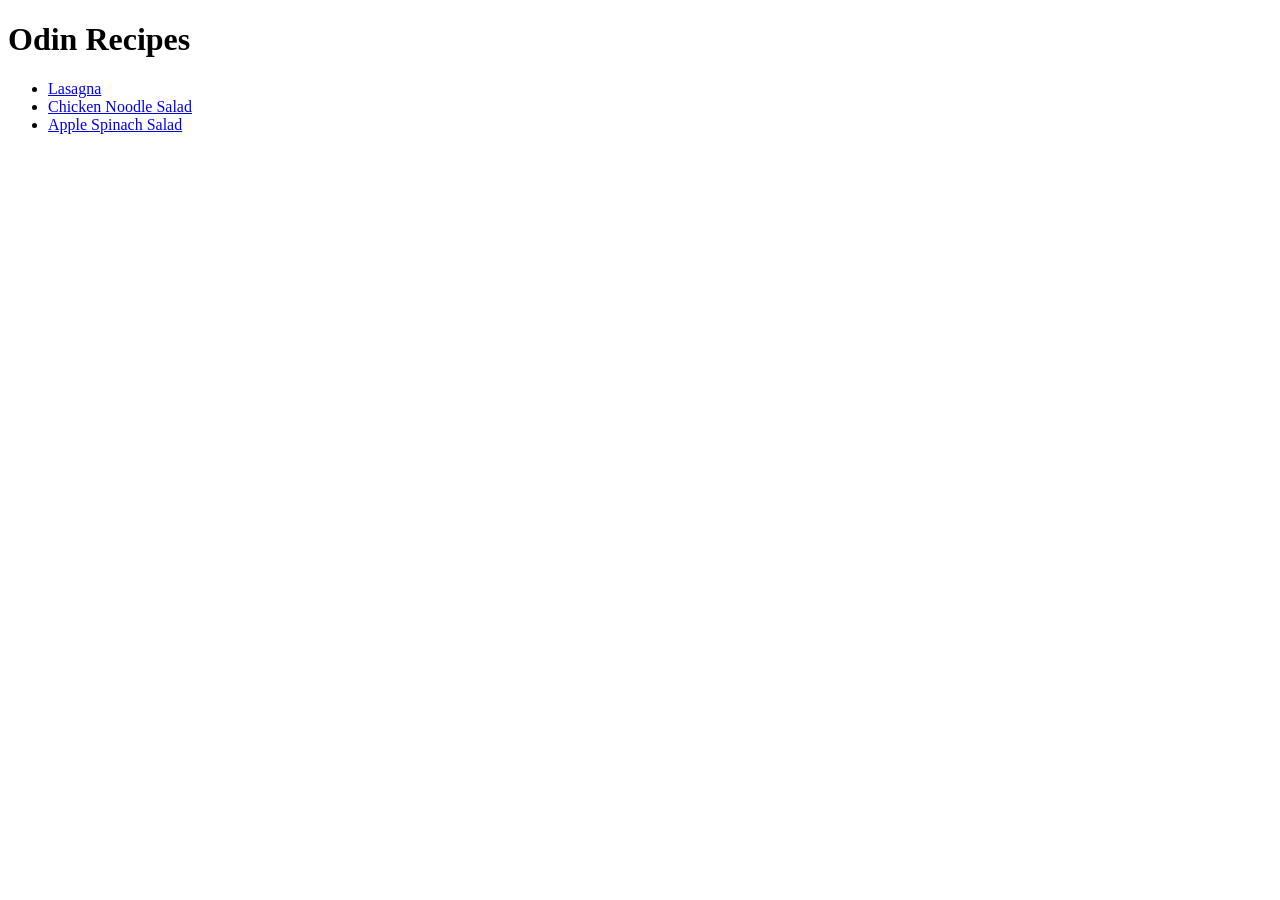
<file: index.html>
<!DOCTYPE html>
<html lang="en">
  <head>
    <meta charset="UTF-8" />
    <meta name="viewport" content="width=device-width, initial-scale=1.0" />
    <title>Odin Recipes</title>
  </head>
  <body>
    <h1>Odin Recipes</h1>
    <ul>
      <li><a href="./recipes/lasagna.html">Lasagna</li>
        <li><a href="./recipes/chickenNoodleSalad.html">Chicken Noodle Salad</a></li>
        <li><a href="./recipes/appleSpinachSalad.html">Apple Spinach Salad</a></li>
    </ul>
  </body>
</html>
</file>
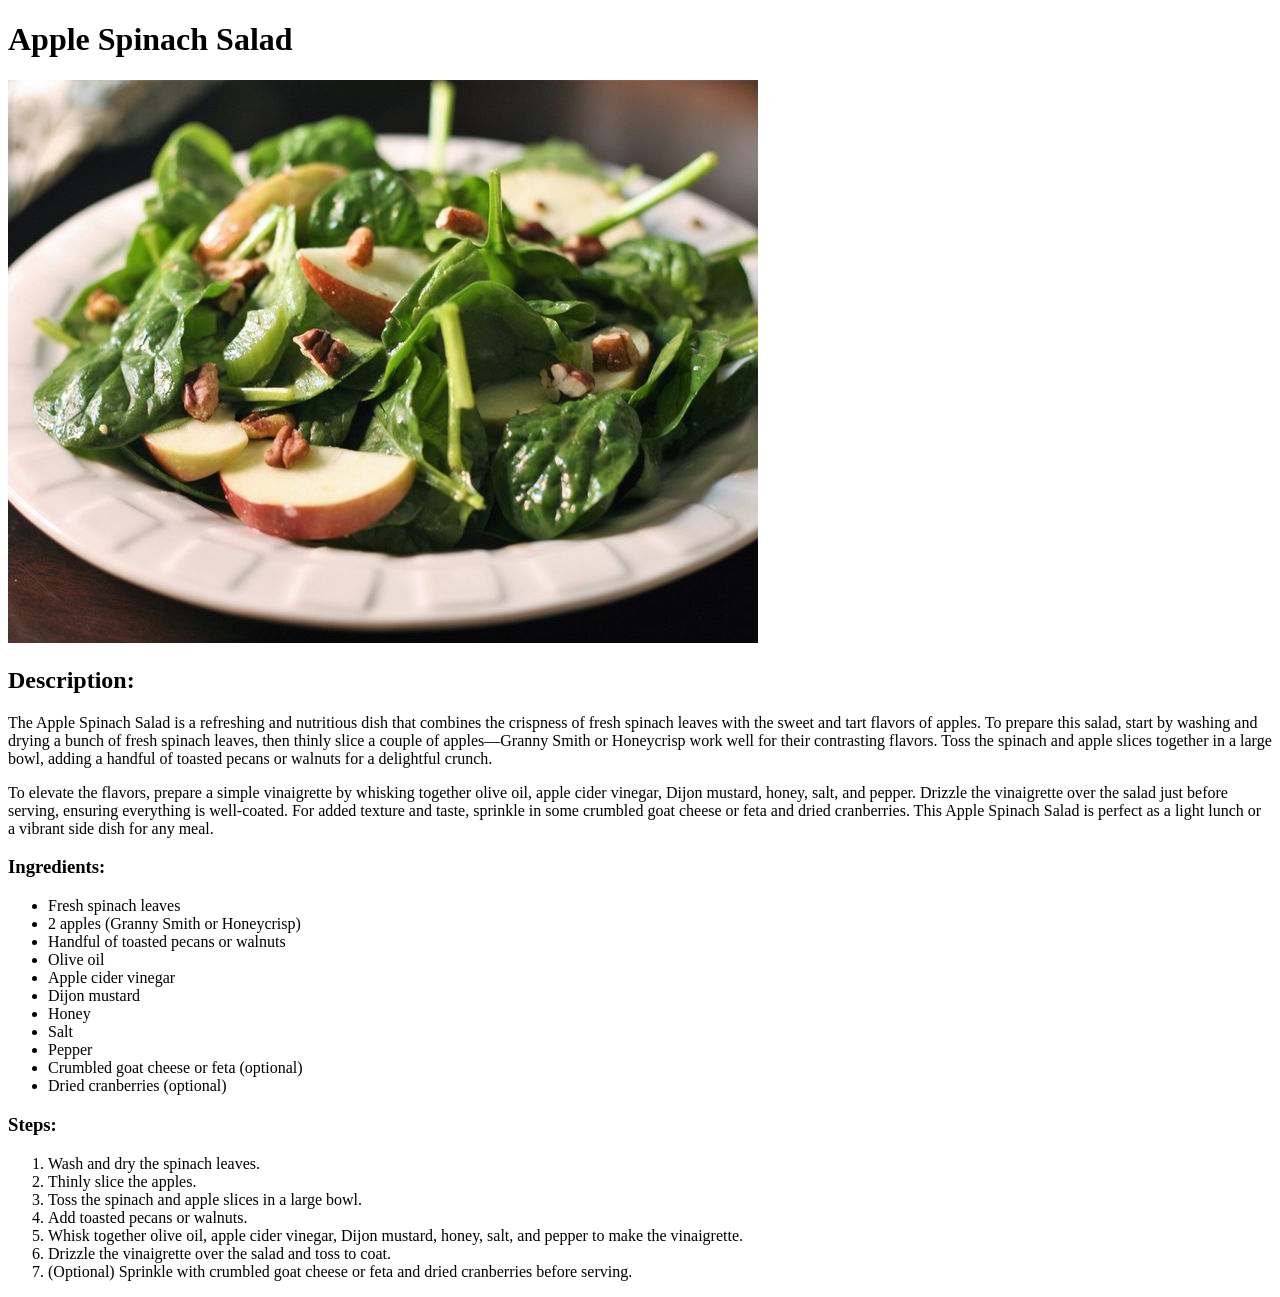
<file: recipes/appleSpinachSalad.html>
<!DOCTYPE html>
<html lang="en">
  <head>
    <meta charset="UTF-8" />
    <meta name="viewport" content="width=device-width, initial-scale=1.0" />
    <title>Odin Recipes: Apple Spinach Salad</title>
  </head>
  <body>
    <h1>Apple Spinach Salad</h1>
    <img src="../images/spinach.jpg" alt="Apple Spinach Salad" />
    <h2>Description:</h2>
    <p>
      The Apple Spinach Salad is a refreshing and nutritious dish that combines
      the crispness of fresh spinach leaves with the sweet and tart flavors of
      apples. To prepare this salad, start by washing and drying a bunch of
      fresh spinach leaves, then thinly slice a couple of apples—Granny Smith or
      Honeycrisp work well for their contrasting flavors. Toss the spinach and
      apple slices together in a large bowl, adding a handful of toasted pecans
      or walnuts for a delightful crunch.
    </p>
    <p>
      To elevate the flavors, prepare a simple vinaigrette by whisking together
      olive oil, apple cider vinegar, Dijon mustard, honey, salt, and pepper.
      Drizzle the vinaigrette over the salad just before serving, ensuring
      everything is well-coated. For added texture and taste, sprinkle in some
      crumbled goat cheese or feta and dried cranberries. This Apple Spinach
      Salad is perfect as a light lunch or a vibrant side dish for any meal.
    </p>
    <h3>Ingredients:</h3>
    <ul>
      <li>Fresh spinach leaves</li>
      <li>2 apples (Granny Smith or Honeycrisp)</li>
      <li>Handful of toasted pecans or walnuts</li>
      <li>Olive oil</li>
      <li>Apple cider vinegar</li>
      <li>Dijon mustard</li>
      <li>Honey</li>
      <li>Salt</li>
      <li>Pepper</li>
      <li>Crumbled goat cheese or feta (optional)</li>
      <li>Dried cranberries (optional)</li>
    </ul>
    <h3>Steps:</h3>
    <ol>
      <li>Wash and dry the spinach leaves.</li>
      <li>Thinly slice the apples.</li>
      <li>Toss the spinach and apple slices in a large bowl.</li>
      <li>Add toasted pecans or walnuts.</li>
      <li>
        Whisk together olive oil, apple cider vinegar, Dijon mustard, honey,
        salt, and pepper to make the vinaigrette.
      </li>
      <li>Drizzle the vinaigrette over the salad and toss to coat.</li>
      <li>
        (Optional) Sprinkle with crumbled goat cheese or feta and dried
        cranberries before serving.
      </li>
    </ol>
  </body>
</html>
</file>
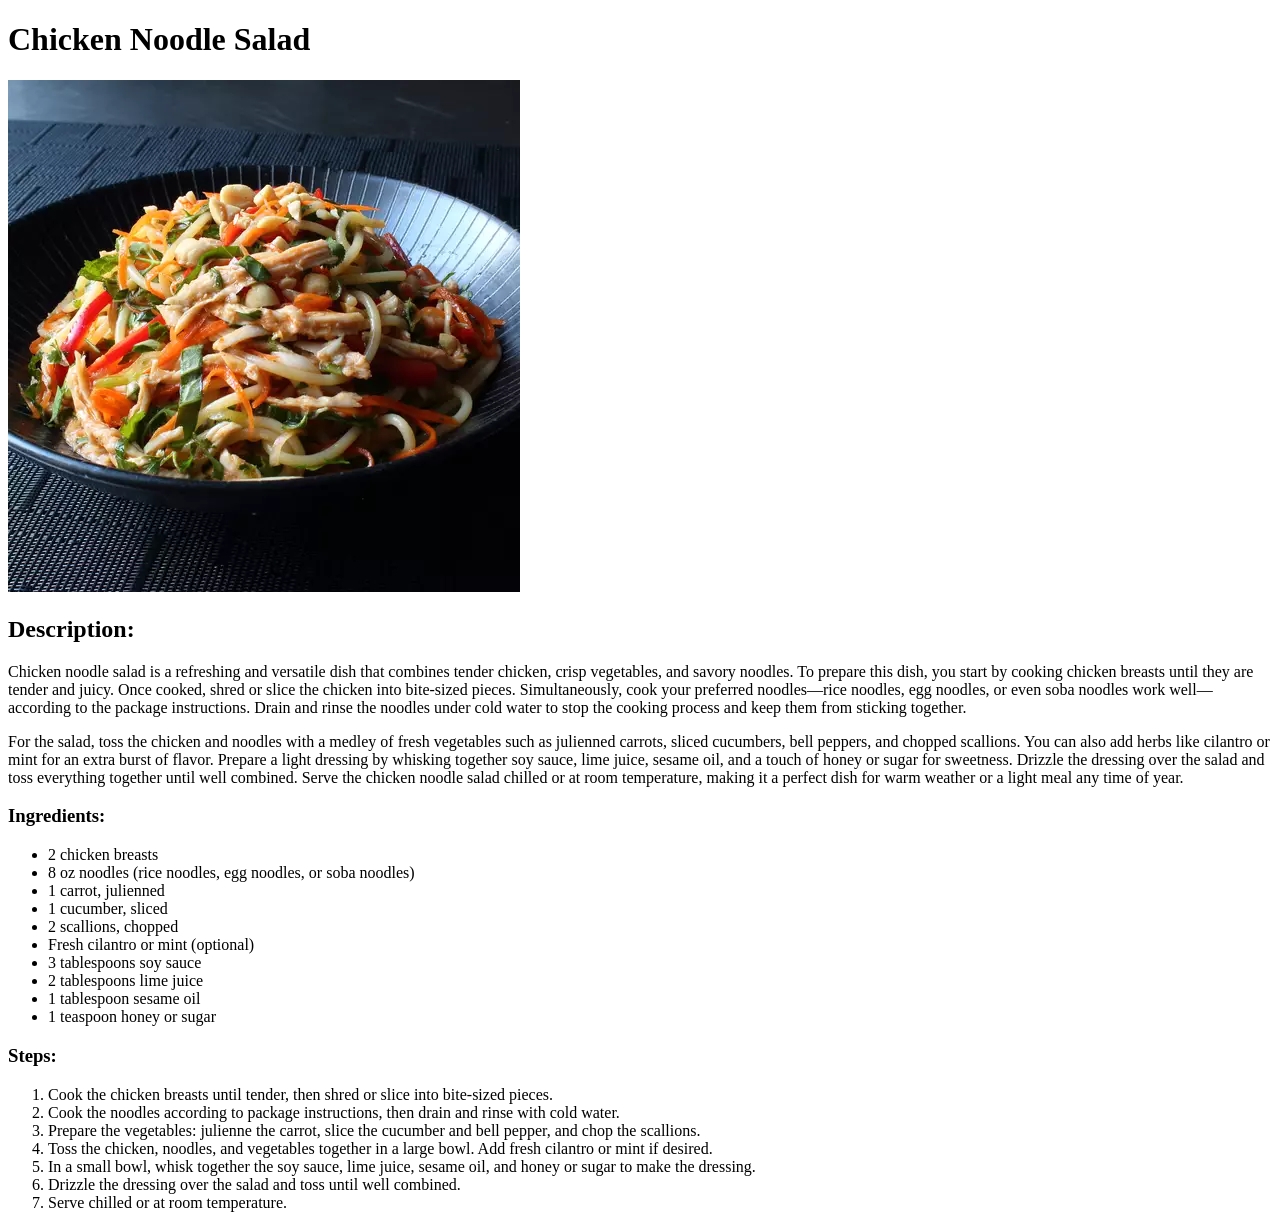
<file: recipes/chickenNoodleSalad.html>
<!DOCTYPE html>
<html lang="en">
  <head>
    <meta charset="UTF-8" />
    <meta name="viewport" content="width=device-width, initial-scale=1.0" />
    <title>Odin Recipes: Chicken Noodle Salad</title>
  </head>
  <body>
    <h1>Chicken Noodle Salad</h1>
    <img src="../images/chickenNoodleSalad.webp" alt="Chicken Noodle Salad" />
    <h2>Description:</h2>
    <p>
      Chicken noodle salad is a refreshing and versatile dish that combines
      tender chicken, crisp vegetables, and savory noodles. To prepare this
      dish, you start by cooking chicken breasts until they are tender and
      juicy. Once cooked, shred or slice the chicken into bite-sized pieces.
      Simultaneously, cook your preferred noodles—rice noodles, egg noodles, or
      even soba noodles work well—according to the package instructions. Drain
      and rinse the noodles under cold water to stop the cooking process and
      keep them from sticking together.
    </p>
    <p>
      For the salad, toss the chicken and noodles with a medley of fresh
      vegetables such as julienned carrots, sliced cucumbers, bell peppers, and
      chopped scallions. You can also add herbs like cilantro or mint for an
      extra burst of flavor. Prepare a light dressing by whisking together soy
      sauce, lime juice, sesame oil, and a touch of honey or sugar for
      sweetness. Drizzle the dressing over the salad and toss everything
      together until well combined. Serve the chicken noodle salad chilled or at
      room temperature, making it a perfect dish for warm weather or a light
      meal any time of year.
    </p>
    <h3>Ingredients:</h3>
    <ul>
      <li>2 chicken breasts</li>
      <li>8 oz noodles (rice noodles, egg noodles, or soba noodles)</li>
      <li>1 carrot, julienned</li>
      <li>1 cucumber, sliced</li>
      <li>2 scallions, chopped</li>
      <li>Fresh cilantro or mint (optional)</li>
      <li>3 tablespoons soy sauce</li>
      <li>2 tablespoons lime juice</li>
      <li>1 tablespoon sesame oil</li>
      <li>1 teaspoon honey or sugar</li>
    </ul>
    <h3>Steps:</h3>
    <ol>
      <li>
        Cook the chicken breasts until tender, then shred or slice into
        bite-sized pieces.
      </li>
      <li>
        Cook the noodles according to package instructions, then drain and rinse
        with cold water.
      </li>
      <li>
        Prepare the vegetables: julienne the carrot, slice the cucumber and bell
        pepper, and chop the scallions.
      </li>
      <li>
        Toss the chicken, noodles, and vegetables together in a large bowl. Add
        fresh cilantro or mint if desired.
      </li>
      <li>
        In a small bowl, whisk together the soy sauce, lime juice, sesame oil,
        and honey or sugar to make the dressing.
      </li>
      <li>Drizzle the dressing over the salad and toss until well combined.</li>
      <li>Serve chilled or at room temperature.</li>
    </ol>
  </body>
</html>
</file>
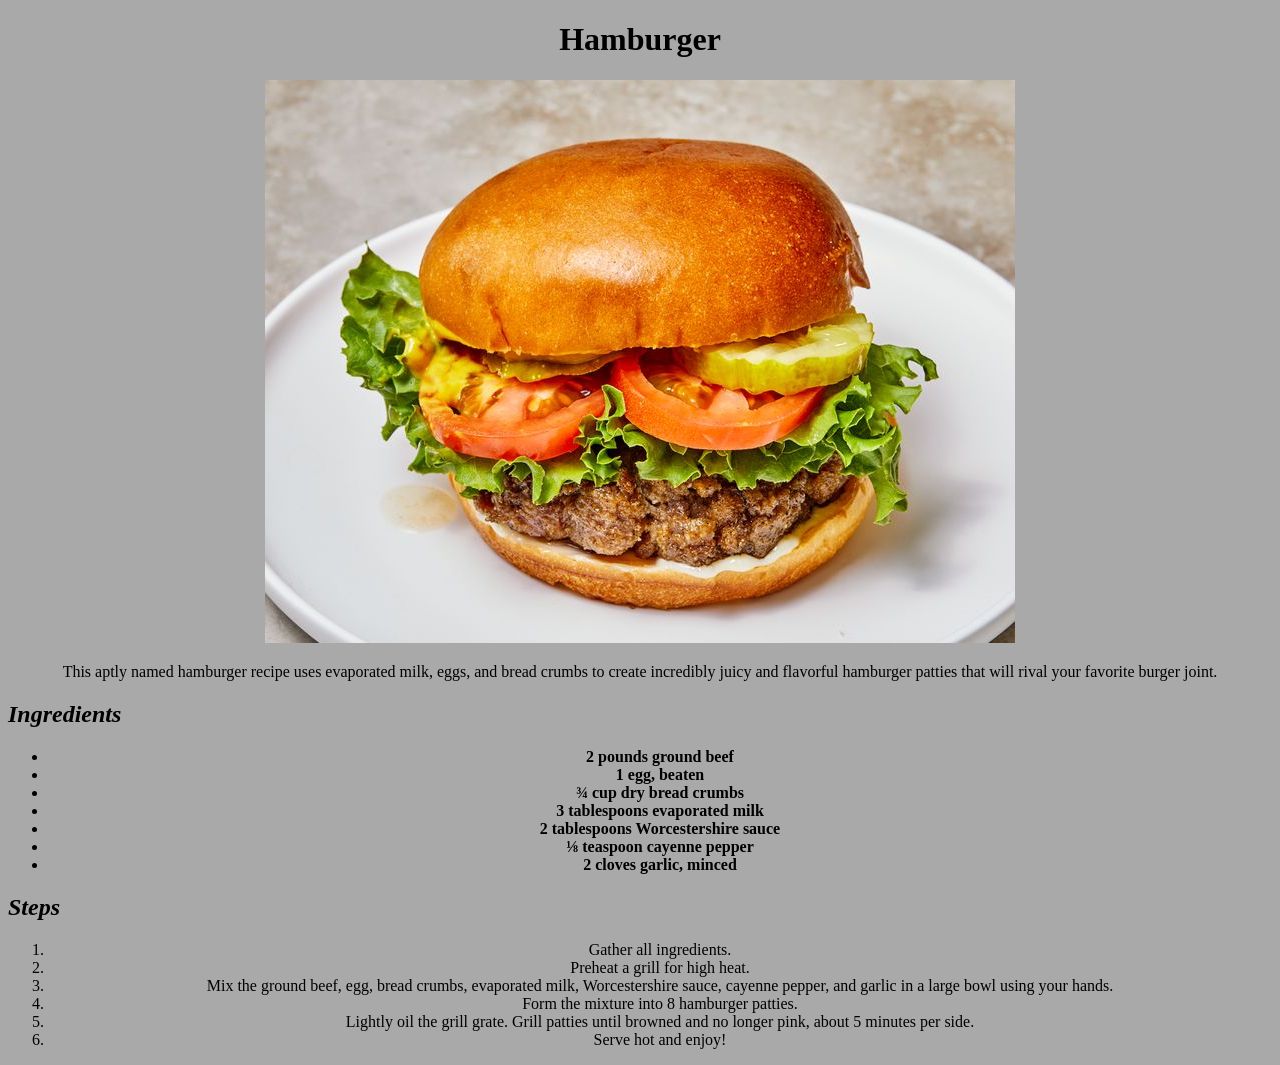
<file: recipes/hamburger.html>
<!DOCTYPE html>
<html lang="en">
<head>
    <meta charset="UTF-8">
    <meta name="viewport" content="width=device-width, initial-scale=1.0">
    <title>Hamburger</title>
    <link rel="stylesheet" href="/style.css">
</head>
<body>
    <center><h1>Hamburger</h1>
        <img src="./49404-juiciest-hamburgers-ever-DDMFS-4x3-86fc27c741dd410aa365f96490c54060.jpg" alt="Hamburger">
        <p>This aptly named hamburger recipe uses evaporated milk, eggs, and bread crumbs to create incredibly juicy and flavorful hamburger patties that will rival your favorite burger joint.</p>
        
    </center>
        <h2><em>Ingredients</em></h2>
        <ul>
            <li><strong>2 pounds ground beef</strong></li>
            <li><strong>1 egg, beaten</strong></li>
            <li><strong>¾ cup dry bread crumbs</strong></li>
            <li><strong>3 tablespoons evaporated milk</strong></li>
            <li><strong>2 tablespoons Worcestershire sauce</strong></li>
            <li><strong>⅛ teaspoon cayenne pepper</strong></li>
            <li><strong>2 cloves garlic, minced</strong></li>

    
        </ul>
        <h2><em>Steps</em></h2>
    
        <ol>
            <li>Gather all ingredients.</li>
            <li>Preheat a grill for high heat.</li>
            <li>Mix the ground beef, egg, bread crumbs, evaporated milk, Worcestershire sauce, cayenne pepper, and garlic in a large bowl using your hands.</li>
            <li>Form the mixture into 8 hamburger patties.</li>
            <li>Lightly oil the grill grate. Grill patties until browned and no longer pink, about 5 minutes per side.</li>
            <li>Serve hot and enjoy!</li>
        </ol>
    
        
</body>
</html>
</file>
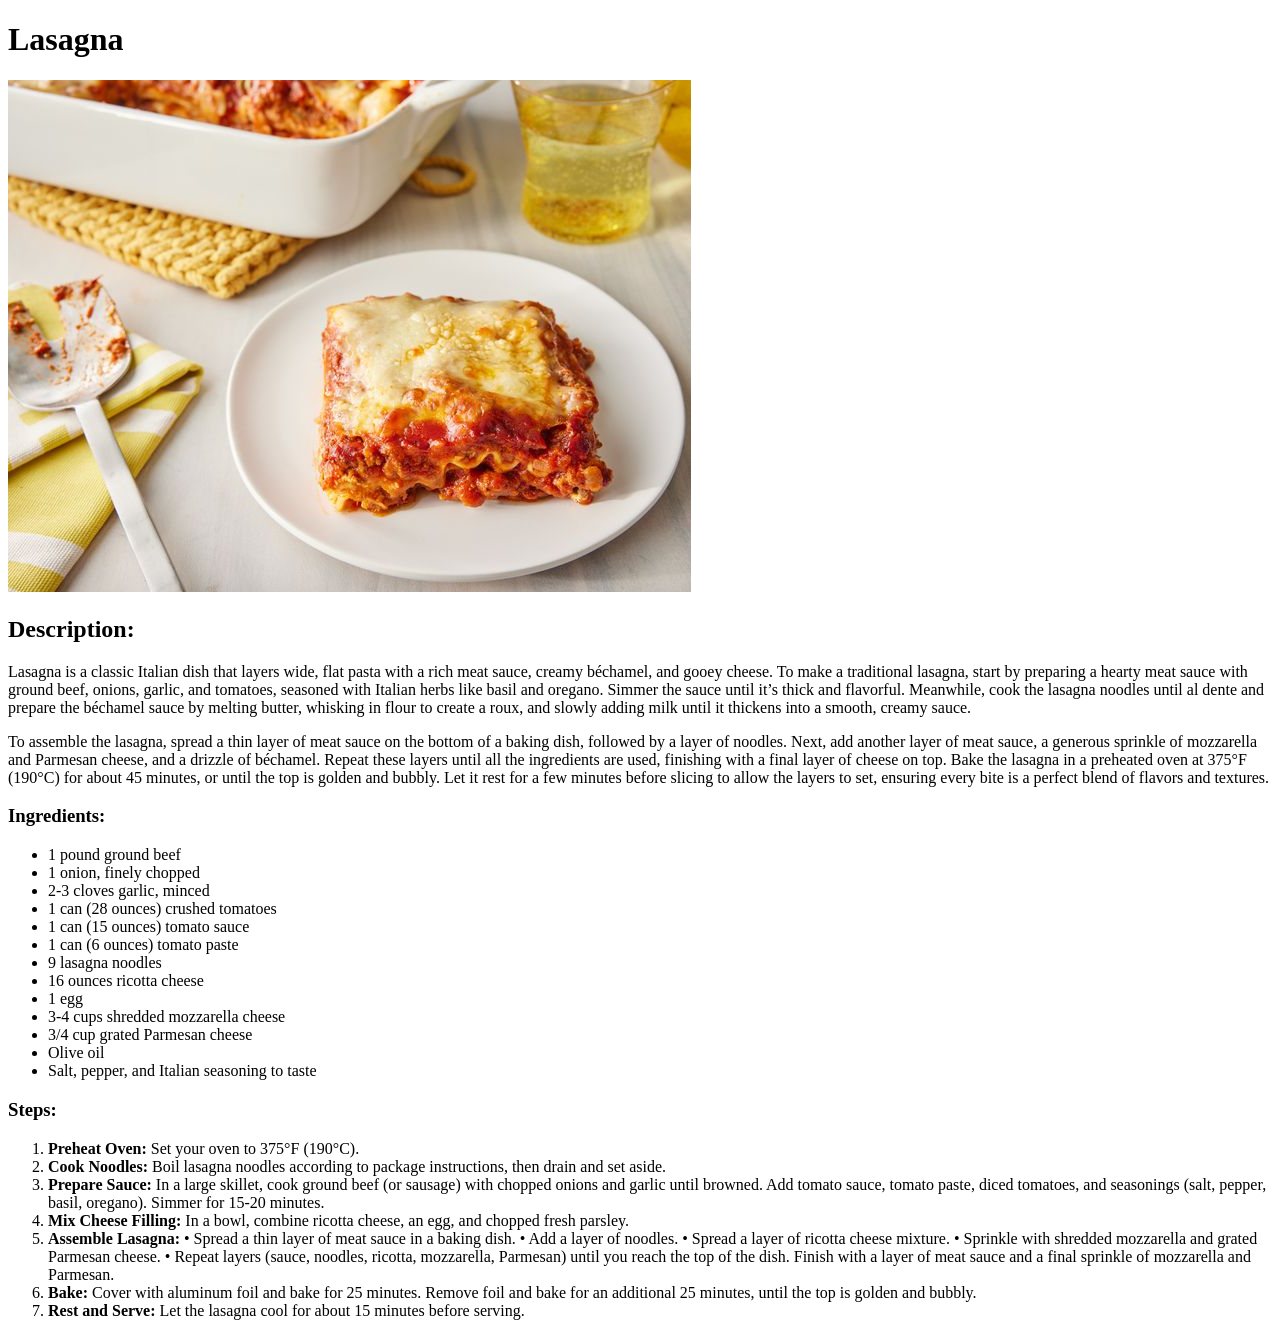
<file: recipes/lasagna.html>
<!DOCTYPE html>
<html lang="en">
  <head>
    <meta charset="UTF-8" />
    <meta name="viewport" content="width=device-width, initial-scale=1.0" />
    <title>Odin Recipes: Lasagna</title>
  </head>
  <body>
    <h1>Lasagna</h1>
    <img src="../images/lasagna.jpg" alt="Lasagna" />
    <h2>Description:</h2>
    <p>
      Lasagna is a classic Italian dish that layers wide, flat pasta with a rich
      meat sauce, creamy béchamel, and gooey cheese. To make a traditional
      lasagna, start by preparing a hearty meat sauce with ground beef, onions,
      garlic, and tomatoes, seasoned with Italian herbs like basil and oregano.
      Simmer the sauce until it’s thick and flavorful. Meanwhile, cook the
      lasagna noodles until al dente and prepare the béchamel sauce by melting
      butter, whisking in flour to create a roux, and slowly adding milk until
      it thickens into a smooth, creamy sauce.
    </p>
    <p>
      To assemble the lasagna, spread a thin layer of meat sauce on the bottom
      of a baking dish, followed by a layer of noodles. Next, add another layer
      of meat sauce, a generous sprinkle of mozzarella and Parmesan cheese, and
      a drizzle of béchamel. Repeat these layers until all the ingredients are
      used, finishing with a final layer of cheese on top. Bake the lasagna in a
      preheated oven at 375°F (190°C) for about 45 minutes, or until the top is
      golden and bubbly. Let it rest for a few minutes before slicing to allow
      the layers to set, ensuring every bite is a perfect blend of flavors and
      textures.
    </p>
    <h3>Ingredients:</h3>
    <ul>
      <li>1 pound ground beef</li>
      <li>1 onion, finely chopped</li>
      <li>2-3 cloves garlic, minced</li>
      <li>1 can (28 ounces) crushed tomatoes</li>
      <li>1 can (15 ounces) tomato sauce</li>
      <li>1 can (6 ounces) tomato paste</li>
      <li>9 lasagna noodles</li>
      <li>16 ounces ricotta cheese</li>
      <li>1 egg</li>
      <li>3-4 cups shredded mozzarella cheese</li>
      <li>3/4 cup grated Parmesan cheese</li>
      <li>Olive oil</li>
      <li>Salt, pepper, and Italian seasoning to taste</li>
    </ul>
    <h3>Steps:</h3>
    <ol>
      <li><b>Preheat Oven:</b> Set your oven to 375°F (190°C).</li>
      <li>
        <b>Cook Noodles:</b> Boil lasagna noodles according to package
        instructions, then drain and set aside.
      </li>
      <li>
        <b>Prepare Sauce:</b> In a large skillet, cook ground beef (or sausage)
        with chopped onions and garlic until browned. Add tomato sauce, tomato
        paste, diced tomatoes, and seasonings (salt, pepper, basil, oregano).
        Simmer for 15-20 minutes.
      </li>
      <li>
        <b>Mix Cheese Filling:</b> In a bowl, combine ricotta cheese, an egg,
        and chopped fresh parsley.
      </li>
      <li>
        <b>Assemble Lasagna:</b> • Spread a thin layer of meat sauce in a baking
        dish. • Add a layer of noodles. • Spread a layer of ricotta cheese
        mixture. • Sprinkle with shredded mozzarella and grated Parmesan cheese.
        • Repeat layers (sauce, noodles, ricotta, mozzarella, Parmesan) until
        you reach the top of the dish. Finish with a layer of meat sauce and a
        final sprinkle of mozzarella and Parmesan.
      </li>
      <li>
        <b>Bake:</b> Cover with aluminum foil and bake for 25 minutes. Remove
        foil and bake for an additional 25 minutes, until the top is golden and
        bubbly.
      </li>
      <li>
        <b>Rest and Serve:</b> Let the lasagna cool for about 15 minutes before
        serving.
      </li>
    </ol>
  </body>
</html>
</file>
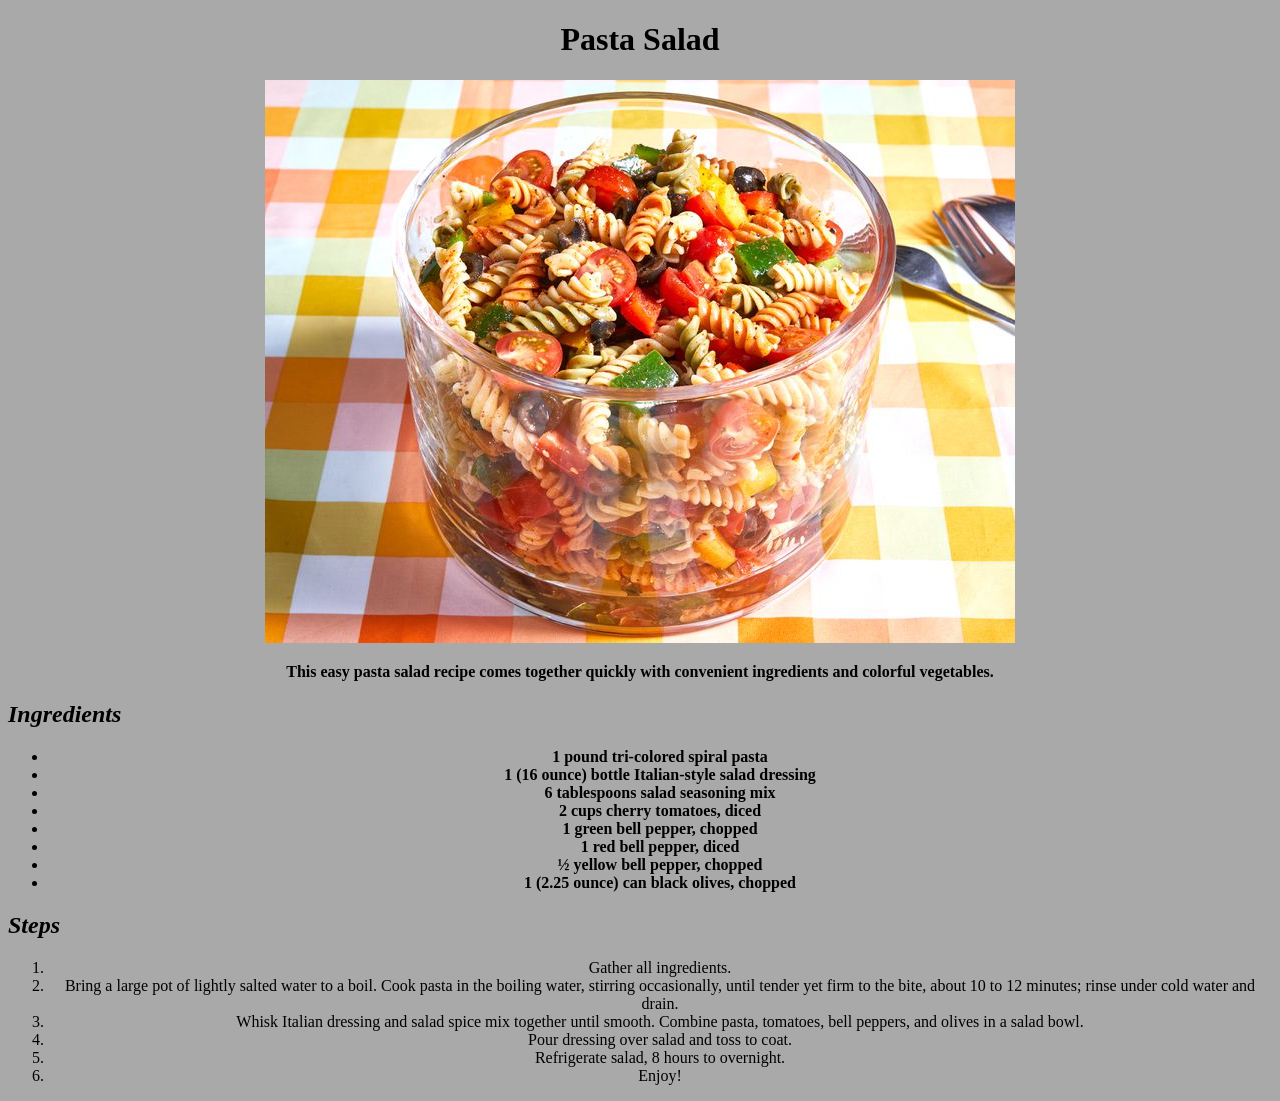
<file: recipes/pastaSalad.html>
<!DOCTYPE html>
<html lang="en">
<head>
    <meta charset="UTF-8">
    <meta name="viewport" content="width=device-width, initial-scale=1.0">
    <title>Pasta Salad</title>
    <link rel="stylesheet" href="/style.css"">
</head>
<body>
    <center><h1>Pasta Salad</h1>
        <img src="./14385-pasta-salad-DDMFS-4x3-28eb5dbe00624780b36cabfef15ca183.jpg" alt="Pasta Salad">
        <p><strong>This easy pasta salad recipe comes together quickly with convenient ingredients and colorful vegetables.</strong></p>
        
    </center>
        <h2><em>Ingredients</em></h2>
        <ul>
            <li><strong>1 pound tri-colored spiral pasta</strong></li>
            <li><strong>1 (16 ounce) bottle Italian-style salad dressing</strong></li>
            <li><strong>6 tablespoons salad seasoning mix</strong></li>
            <li><strong>2 cups cherry tomatoes, diced</strong></li>
            <li><strong>1 green bell pepper, chopped</strong></li>
            <li><strong>1 red bell pepper, diced</strong></li>
            <li><strong>½ yellow bell pepper, chopped</strong></li>
            <li><strong>1 (2.25 ounce) can black olives, chopped</strong></li>

    
        </ul>
        <h2><em>Steps</em></h2>
    
        <ol>
            <li>Gather all ingredients.</li>
            <li>Bring a large pot of lightly salted water to a boil. Cook pasta in the boiling water, stirring occasionally, until tender yet firm to the bite, about 10 to 12 minutes; rinse under cold water and drain.</li>
            <li>Whisk Italian dressing and salad spice mix together until smooth. Combine pasta, tomatoes, bell peppers, and olives in a salad bowl.</li>
            <li>Pour dressing over salad and toss to coat.</li>
            <li>Refrigerate salad, 8 hours to overnight.</li>
            <li>Enjoy!</li>
        </ol>
    
        
</body>
</html>
</file>
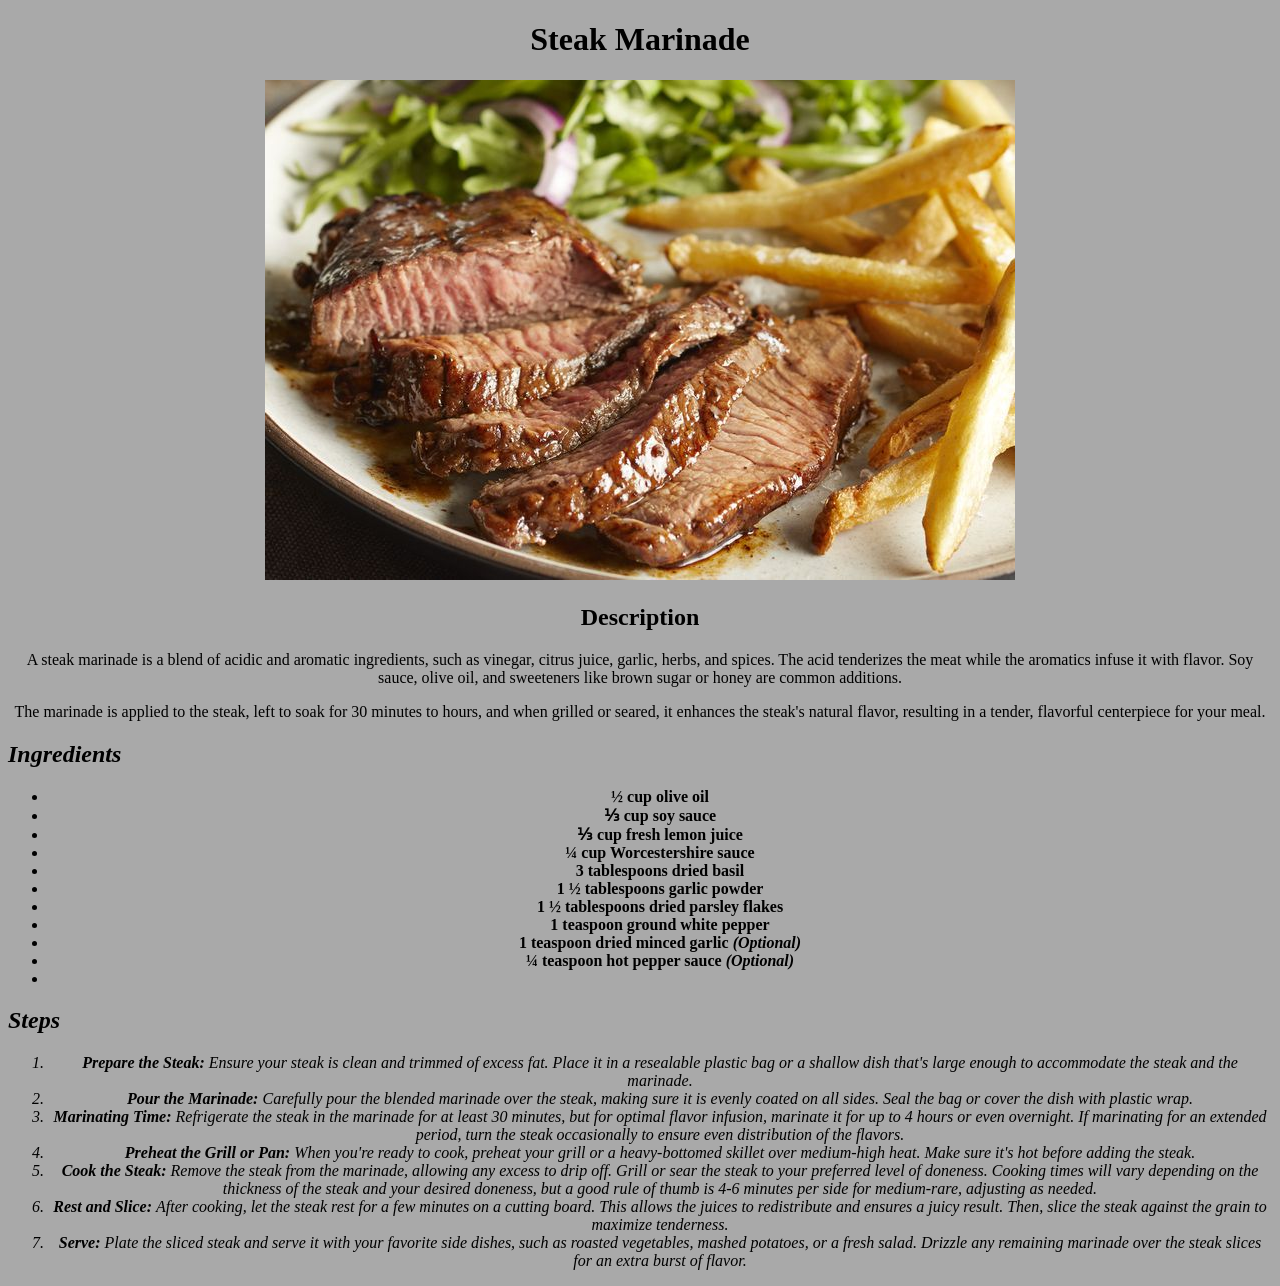
<file: recipes/steakMarinade.html>
<!DOCTYPE html>
<html lang="en">
<head>
    <meta charset="UTF-8">
    <meta name="viewport" content="width=device-width, initial-scale=1.0">
    <title>Steak Marinade</title>
    <link rel="stylesheet" href="/style.css">
</head>
<body>
    <center><h1>Steak Marinade</h1>
    <img src="./143809-best-steak-marinade-in-existence-ARMag-3x2-1-8d7d61255c1e43aba092552e45c9d88d.jpg" alt="Steak Marinade">
    <h2>Description</h2>
    <p>A steak marinade is a blend of acidic and aromatic ingredients, such as vinegar, citrus juice, garlic, herbs, and spices. The acid tenderizes the meat while the aromatics infuse it with flavor. Soy sauce, olive oil, and sweeteners like brown sugar or honey are common additions. </p>
    <p> The marinade is applied to the steak, left to soak for 30 minutes to hours, and when grilled or seared, it enhances the steak's natural flavor, resulting in a tender, flavorful centerpiece for your meal.</p>
</center>
    <h2><em>Ingredients</em></h2>
    <ul>
        <li><strong>½ cup olive oil</strong></li>
        <li><strong>⅓ cup soy sauce</strong></li>
        <li><strong>⅓ cup fresh lemon juice</strong></li>
        <li><strong>¼ cup Worcestershire sauce</strong></li>
        <li><strong>3 tablespoons dried basil</strong></li>
        <li><strong>1 ½ tablespoons garlic powder</strong></li>
        <li><strong>1 ½ tablespoons dried parsley flakes</strong></li>
        <li><strong>1 teaspoon ground white pepper</strong></li>
        <li><strong>1 teaspoon dried minced garlic <em>(Optional)</em></strong></li>
        <li><strong>¼ teaspoon hot pepper sauce <em>(Optional)</strong></li>
        <li><strong></strong></li>

    </ul>
    <h2><em>Steps</em></h2>

    <ol>
        <li><strong>Prepare the Steak: </strong>Ensure your steak is clean and trimmed of excess fat. Place it in a resealable plastic bag or a shallow dish that's large enough to accommodate the steak and the marinade.</li>
        <li><strong>Pour the Marinade:</strong> Carefully pour the blended marinade over the steak, making sure it is evenly coated on all sides. Seal the bag or cover the dish with plastic wrap.</li>
        <li><strong>Marinating Time: </strong>Refrigerate the steak in the marinade for at least 30 minutes, but for optimal flavor infusion, marinate it for up to 4 hours or even overnight. If marinating for an extended period, turn the steak occasionally to ensure even distribution of the flavors.</li>
        <li><strong>Preheat the Grill or Pan: </strong>When you're ready to cook, preheat your grill or a heavy-bottomed skillet over medium-high heat. Make sure it's hot before adding the steak.</li>
        <li><strong>Cook the Steak: </strong>Remove the steak from the marinade, allowing any excess to drip off. Grill or sear the steak to your preferred level of doneness. Cooking times will vary depending on the thickness of the steak and your desired doneness, but a good rule of thumb is 4-6 minutes per side for medium-rare, adjusting as needed.</li>
        <li><strong>Rest and Slice: </strong>After cooking, let the steak rest for a few minutes on a cutting board. This allows the juices to redistribute and ensures a juicy result. Then, slice the steak against the grain to maximize tenderness.</li>
        <li><strong>Serve: </strong>Plate the sliced steak and serve it with your favorite side dishes, such as roasted vegetables, mashed potatoes, or a fresh salad. Drizzle any remaining marinade over the steak slices for an extra burst of flavor.</li>

    </ol>

    
</body>
</html>
</file>
<file: style.css>
body{
    background-color:darkgray;
}
h1,ul,li,ol{
    text-align: center;
}
</file>
